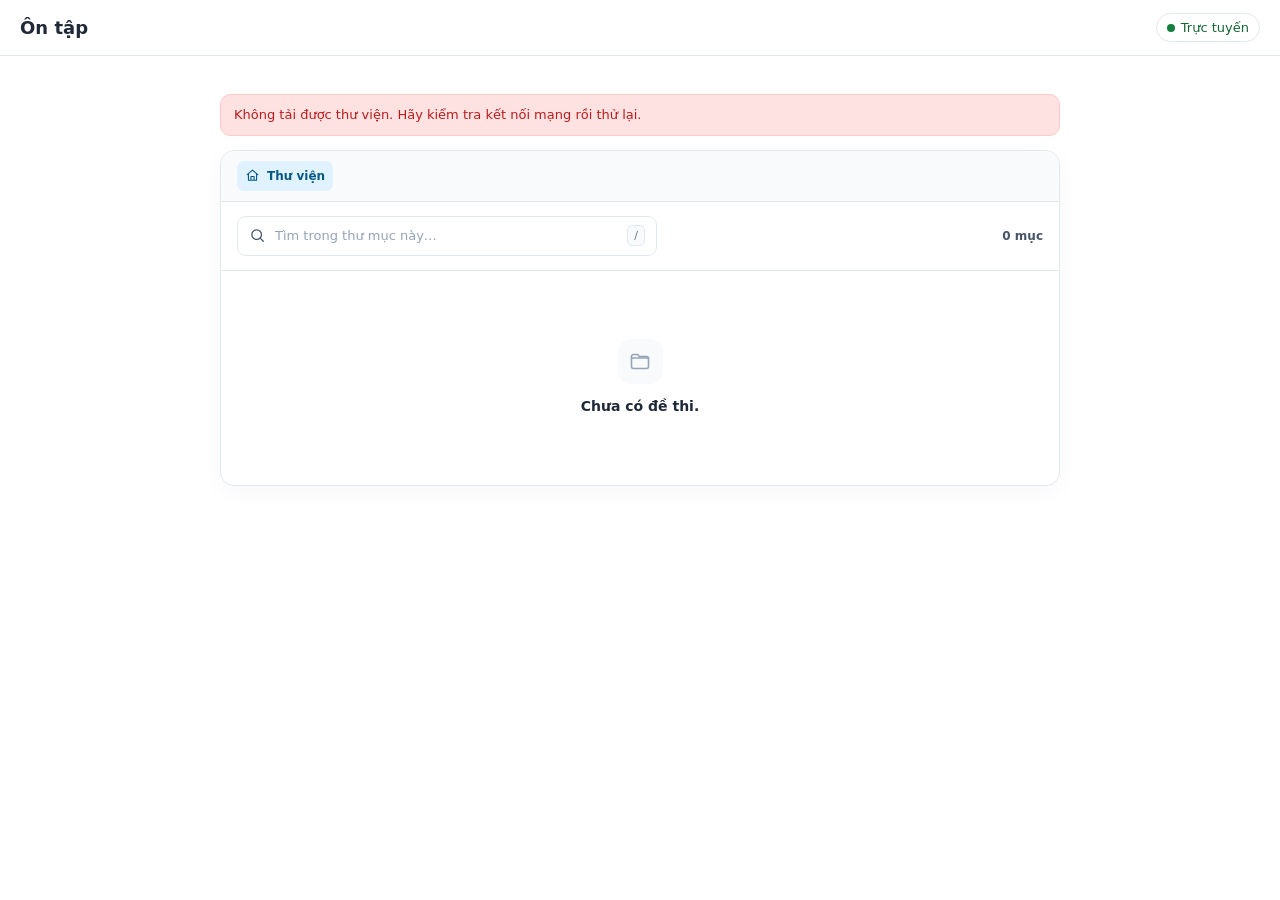
<file: index.html>
<!DOCTYPE html>
<html lang="vi">
<head>
  <meta charset="UTF-8">
  <meta name="viewport" content="width=device-width, initial-scale=1, maximum-scale=1, user-scalable=no, viewport-fit=cover">
  <meta name="theme-color" content="#0ea5e9">
  <meta name="description" content="Thư viện đề ôn tập được sắp xếp theo thư mục.">
  <title>Ôn tập</title>
  <link rel="manifest" href="./manifest.json">
  <link rel="icon" href="./icons/icon.svg" type="image/svg+xml">
  <link rel="stylesheet" href="./css/style.css">
</head>
<body>
  <header class="app-header">
    <h1>Ôn tập</h1>
    <div id="net-status" class="net-status">
      <span class="dot"></span>
      <span class="label">...</span>
    </div>
  </header>

  <main class="menu-main">
    <div id="menu-message" class="message hidden" role="status" aria-live="polite"></div>

    <section class="library-browser" aria-label="Thư viện đề ôn tập">
      <nav id="breadcrumbs" class="breadcrumbs" aria-label="Vị trí hiện tại"></nav>

      <div class="library-toolbar">
        <label class="library-search" for="folder-search">
          <svg viewBox="0 0 24 24" aria-hidden="true">
            <circle cx="10.8" cy="10.8" r="6.8"></circle>
            <path d="m16 16 4.2 4.2"></path>
          </svg>
          <input id="folder-search" type="search" autocomplete="off" placeholder="Tìm trong thư mục này…" aria-label="Tìm thư mục hoặc đề">
          <kbd>/</kbd>
        </label>
        <div class="library-summary" aria-live="polite">
          <span id="folder-item-count">0 mục</span>
        </div>
      </div>

      <ul id="exam-list" class="exam-list" aria-label="Nội dung thư mục"></ul>
    </section>
  </main>

  <script>
    if ('serviceWorker' in navigator) {
      navigator.serviceWorker.register('./sw.js').catch(e => console.warn('SW:', e));
    }
  </script>
  <script type="module" src="./js/app.js"></script>
</body>
</html>
</file>
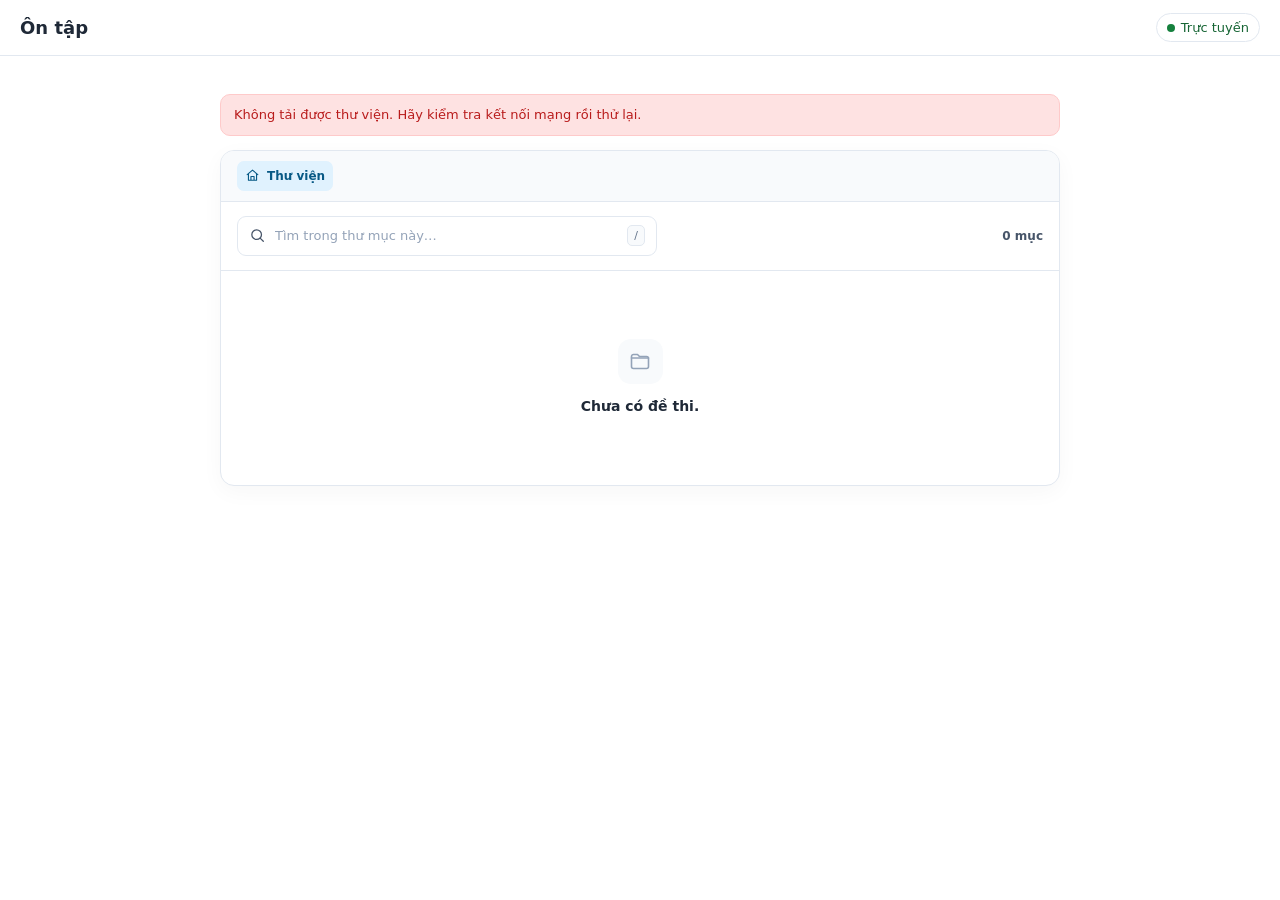
<file: exam.html>
<!DOCTYPE html>
<html lang="vi">
<head>
  <meta charset="UTF-8">
  <meta name="viewport" content="width=device-width, initial-scale=1, maximum-scale=1, user-scalable=no, viewport-fit=cover">
  <meta name="theme-color" content="#0ea5e9">
  <title>Làm bài</title>
  <link rel="manifest" href="./manifest.json">
  <link rel="icon" href="./icons/icon.svg" type="image/svg+xml">
  <link rel="stylesheet" href="./css/style.css">
</head>
<body class="exam-body">
  <header class="exam-header">
    <a class="back-btn" href="./index.html">← Menu</a>
    <h1 id="exam-title">Đang tải...</h1>
    <div id="net-status" class="net-status">
      <span class="dot"></span>
      <span class="label"></span>
    </div>
  </header>

  <div class="exam-layout">
    <section class="pdf-pane">
      <div class="pdf-toolbar">
        <button class="ptbtn" id="zoom-out" title="Thu nhỏ">−</button>
        <span class="zoom-label" id="zoom-label">100%</span>
        <button class="ptbtn" id="zoom-in" title="Phóng to">+</button>
        <button class="ptbtn" id="zoom-reset" title="Reset zoom">↺</button>

      </div>
      <div id="pdf-container" class="pdf-container">
        <div id="pdf-zoom-wrap" class="pdf-zoom-wrap"><div id="pdf-zoom-content" class="pdf-zoom-content"></div></div>
      </div>
    </section>

    <aside class="answer-pane">
      <div class="answer-progress-wrap">
        <div class="answer-progress-meta">
          <span id="progress-text">Đã làm 0/0 câu</span>
          <span id="progress-percent">0%</span>
        </div>
        <div
          id="answer-progress"
          class="answer-progress"
          role="progressbar"
          aria-label="Tiến độ làm bài"
          aria-valuemin="0"
          aria-valuemax="0"
          aria-valuenow="0"
          aria-valuetext="Chưa có câu trả lời"
        >
          <div id="answer-progress-fill" class="answer-progress-fill"></div>
        </div>
      </div>
      <div class="answer-list" id="answer-list"></div>
      <div class="answer-footer">
        <button class="btn btn-primary" id="submit-btn" type="button">Nộp bài</button>
        <div class="review-actions" id="review-actions">
          <button class="btn btn-secondary retry-action" type="button">Làm lại</button>
          <a class="btn btn-primary" href="./index.html">Về menu</a>
        </div>
      </div>
    </aside>
  </div>

  <div class="question-picker-overlay hidden" id="question-picker" role="dialog" aria-modal="true" aria-labelledby="question-picker-title">
    <section class="question-picker-card">
      <div class="question-picker-header">
        <h2 id="question-picker-title">Chọn câu</h2>
        <button class="question-picker-close" id="close-question-picker" type="button" aria-label="Đóng">×</button>
      </div>
      <div class="question-picker-list" id="question-picker-list"></div>
      <p class="question-picker-legend"><span class="legend-dot answered"></span> Đã trả lời</p>
    </section>
  </div>

  <div class="loading-overlay" id="loading-overlay">
    <div class="spinner"></div>
    <p id="loading-text">Đang tải đề...</p>
  </div>

  <div class="result-overlay hidden" id="result-overlay">
    <div class="result-card">
      <h2>Kết quả</h2>
      <p class="result-score" id="result-score">0 / 0</p>
      <p class="result-detail" id="result-detail"></p>
      <div class="result-actions">
        <button class="btn btn-secondary" id="result-review-btn" type="button">Xem bài làm</button>
        <button class="btn btn-secondary retry-action" type="button">Làm lại</button>
        <a class="btn btn-primary" href="./index.html">Về menu</a>
      </div>
    </div>
  </div>

  <script>
    if ('serviceWorker' in navigator) {
      navigator.serviceWorker.register('./sw.js').catch(e => console.warn('SW:', e));
    }
  </script>
  <script src="./pdfjs/pdf.min.js"></script>
  <script type="module" src="./js/exam.js"></script>
</body>
</html>
</file>
<file: css/style.css>
:root {
  --bg: #ffffff;
  --bg-soft: #f8fafc;
  --bg-accent: #e0f2fe;
  --text: #1f2937;
  --text-muted: #475569;
  --border: #e2e8f0;
  --primary: #0369a1;
  --primary-dark: #075985;
  --red: #b91c1c;
  --red-bg: #fee2e2;
  --yellow: #92400e;
  --yellow-bg: #fef3c7;
  --green: #15803d;
  --green-bg: #dcfce7;
  --green-dark: #166534;
}

* { box-sizing: border-box; }
html, body { margin: 0; padding: 0; height: 100%; }
body {
  font-family: system-ui, -apple-system, "Segoe UI", Roboto, sans-serif;
  background: var(--bg);
  color: var(--text);
  font-size: 15px;
  line-height: 1.5;
}
a { color: inherit; text-decoration: none; }
button { font: inherit; cursor: pointer; }
button:focus-visible,
a:focus-visible,
input:focus-visible {
  outline: 3px solid var(--primary);
  outline-offset: 2px;
}
.hidden { display: none !important; }

/* ---------- Header ---------- */
.app-header, .exam-header {
  display: flex;
  align-items: center;
  gap: 16px;
  padding: 12px 20px;
  border-bottom: 1px solid var(--border);
  height: 56px;
  background: var(--bg);
}
.app-header h1, .exam-header h1 {
  font-size: 18px;
  font-weight: 600;
  margin: 0;
  flex: 1;
}
.exam-header h1 { font-size: 16px; }
.back-btn {
  color: var(--primary);
  font-weight: 500;
  padding: 6px 10px;
  border-radius: 6px;
}
.back-btn:hover { background: var(--bg-accent); }

.net-status {
  display: inline-flex;
  align-items: center;
  gap: 6px;
  font-size: 13px;
  color: var(--text-muted);
  padding: 4px 10px;
  border-radius: 999px;
  border: 1px solid var(--border);
}
.net-status .dot {
  width: 8px; height: 8px; border-radius: 50%;
  background: var(--text-muted);
}
.net-status.online .dot { background: var(--green); }
.net-status.offline .dot { background: var(--red); }
.net-status.online { color: var(--green-dark); }
.net-status.offline { color: var(--red); }

/* ---------- Menu ---------- */
.menu-main {
  max-width: 720px;
  margin: 0 auto;
  padding: 24px 20px 60px;
}
.message {
  color: var(--text-muted);
  font-size: 14px;
  margin-bottom: 16px;
  min-height: 20px;
}
.exam-list { list-style: none; padding: 0; margin: 0; }
.exam-item {
  display: flex;
  align-items: center;
  gap: 12px;
  padding: 14px 16px;
  border: 1px solid var(--border);
  border-radius: 10px;
  margin-bottom: 10px;
  background: var(--bg);
  transition: border-color .15s;
}
.exam-item:hover { border-color: var(--primary); }
.exam-name {
  flex: 1;
  font-weight: 500;
  color: var(--text);
  word-break: break-word;
}
.exam-name:hover { color: var(--primary); }
.exam-name-disabled { color: var(--text-muted); cursor: not-allowed; }
.exam-name-disabled:hover { color: var(--text-muted); }
.exam-status {
  flex-shrink: 0;
  padding: 4px 7px;
  border-radius: 999px;
  background: var(--green-bg);
  color: var(--green-dark);
  font-size: 11px;
  font-weight: 600;
  white-space: nowrap;
}
.exam-status.unavailable {
  background: var(--yellow-bg);
  color: var(--yellow);
}
.exam-actions { display: flex; gap: 8px; flex-shrink: 0; }
.exam-list .empty {
  text-align: center;
  color: var(--text-muted);
  padding: 40px 0;
}

/* ---------- Buttons ---------- */
.btn {
  display: inline-flex;
  align-items: center;
  justify-content: center;
  padding: 8px 16px;
  border-radius: 8px;
  border: 1px solid transparent;
  font-size: 14px;
  font-weight: 500;
  line-height: 1;
  transition: background .15s;
}
.btn-primary {
  background: var(--primary);
  color: #ffffff;
  border-color: var(--primary);
}
.btn-primary:hover:not(:disabled) { background: var(--primary-dark); }
.btn-primary:disabled { opacity: .5; cursor: not-allowed; }
.btn-secondary {
  background: var(--bg);
  color: var(--text);
  border-color: var(--border);
}
.btn-secondary:hover { background: var(--bg-soft); }
.btn-danger {
  background: var(--bg);
  color: var(--red);
  border-color: var(--border);
}
.btn-danger:hover { background: var(--red-bg); border-color: var(--red); }

/* ---------- Exam layout ---------- */
.exam-body { display: flex; flex-direction: column; height: 100vh; overflow: hidden; }
.exam-layout {
  display: flex;
  flex: 1;
  min-height: 0;
}
.pdf-pane {
  flex: 1;
  min-width: 0;
  background: var(--bg-soft);
  display: flex;
  flex-direction: column;
  overflow: hidden;
}
.pdf-toolbar {
  display: flex;
  align-items: center;
  gap: 4px;
  padding: 6px 8px;
  border-bottom: 1px solid var(--border);
  background: var(--bg);
  flex-shrink: 0;
  flex-wrap: wrap;
}
.ptbtn {
  width: 32px;
  height: 32px;
  border: 1px solid var(--border);
  border-radius: 6px;
  background: var(--bg);
  color: var(--text);
  font-size: 14px;
  padding: 0;
  display: inline-flex;
  align-items: center;
  justify-content: center;
  cursor: pointer;
  font-weight: 600;
}
.ptbtn:hover { background: var(--bg-soft); }
.ptbtn.active {
  background: var(--primary);
  color: #fff;
  border-color: var(--primary);
}
.zoom-label {
  font-size: 12px;
  min-width: 44px;
  text-align: center;
  color: var(--text-muted);
  font-weight: 600;
}
.pt-sep {
  width: 1px;
  height: 20px;
  background: var(--border);
  margin: 0 4px;
}
.pdf-container {
  flex: 1;
  overflow: auto;
  min-height: 0;
  background: var(--bg-soft);
  touch-action: pan-x pan-y;
  -webkit-overflow-scrolling: touch;
}

@media (hover: hover) and (pointer: fine) {
  .pdf-container { cursor: grab; }
  .pdf-container.is-panning { cursor: grabbing; user-select: none; }
  .pdf-container.is-panning * { user-select: none !important; }
}
.pdf-zoom-wrap {
  position: relative;
  min-width: 100%;
  box-sizing: border-box;
}
.pdf-zoom-content {
  position: absolute;
  top: 0;
  left: 0;
  display: flex;
  flex-direction: column;
  align-items: center;
  gap: 12px;
  padding: 12px;
  box-sizing: border-box;
  transform-origin: top left;
  will-change: transform;
}
.pdf-page-wrapper {
  position: relative;
  flex: 0 0 auto;
  width: calc(100% - 24px);
  max-width: 900px;
}
.pdf-page {
  display: block;
  width: 100%;
  height: auto;
  background: #fff;
  box-shadow: 0 1px 3px rgba(0,0,0,0.08);
  border-radius: 4px;
}
.pdf-page-placeholder {
  width: 100%;
  height: 100%;
  min-height: 96px;
  display: flex;
  align-items: center;
  justify-content: center;
  padding: 12px;
  color: var(--text-muted);
  background: #fff;
  border: 1px solid var(--border);
  border-radius: 4px;
  font-size: 13px;
}
.pdf-page-wrapper > .pdf-page-placeholder {
  position: absolute;
  inset: 0;
}
.pdf-loading {
  padding: 32px 16px;
  text-align: center;
  color: var(--text-muted);
  font-size: 14px;
}
.pdf-pane iframe {
  width: 100%; height: 100%; border: none; display: block;
}
.answer-pane {
  width: 400px;
  border-left: 1px solid var(--border);
  display: flex;
  flex-direction: column;
  min-height: 0;
  background: var(--bg);
}
.answer-progress-wrap {
  flex-shrink: 0;
  padding: 12px 16px 10px;
  background: var(--bg);
  border-bottom: 1px solid var(--border);
}
.answer-progress-meta {
  display: flex;
  align-items: center;
  justify-content: space-between;
  gap: 8px;
  margin-bottom: 7px;
  color: var(--text-muted);
  font-size: 12px;
  font-weight: 600;
}
#progress-percent { color: var(--primary-dark); font-variant-numeric: tabular-nums; }
.answer-progress {
  width: 100%;
  height: 6px;
  overflow: hidden;
  background: #e2e8f0;
  border-radius: 999px;
}
.answer-progress-fill {
  width: 0;
  height: 100%;
  background: var(--primary);
  border-radius: inherit;
  transition: width .18s ease;
}
.answer-list {
  flex: 1;
  overflow-y: auto;
  padding: 16px;
}
.answer-list::-webkit-scrollbar { width: 8px; }
.answer-list::-webkit-scrollbar-thumb { background: #cbd5e1; border-radius: 4px; }
.answer-list::-webkit-scrollbar-track { background: transparent; }

.section-header {
  font-weight: 600;
  color: var(--primary-dark);
  font-size: 14px;
  margin: 20px 0 10px;
  padding-bottom: 6px;
  border-bottom: 1px solid var(--bg-accent);
}
.section-header:first-child { margin-top: 0; }
.section-tag { display: none; }

.question-block {
  padding: 12px;
  border: 1px solid var(--border);
  border-radius: 8px;
  margin-bottom: 12px;
  background: var(--bg);
}
.question-label {
  font-weight: 600;
  font-size: 14px;
  margin-bottom: 10px;
  color: var(--text);
}

/* ABCD */
.options { display: flex; gap: 8px; flex-wrap: wrap; }
.abcd-options .option-btn {
  flex: 1;
  min-width: 48px;
  padding: 10px 0;
  text-align: center;
  border: 2px solid var(--border);
  border-radius: 8px;
  background: var(--bg);
  font-weight: 600;
  color: var(--text);
}
.abcd-options .option-btn:hover { border-color: var(--primary); }
.abcd-options .option-btn.selected {
  background: var(--primary);
  color: #fff;
  border-color: var(--primary);
}

/* DS */
.ds-options { gap: 8px; }
.ds-btn {
  flex: 1;
  min-width: 48px;
  height: 48px;
  border: 2px solid var(--border);
  border-radius: 8px;
  background: var(--bg);
  font-weight: 600;
  color: var(--text-muted);
  position: relative;
}
.ds-btn[data-state="d"] { background: var(--green); color: #fff; border-color: var(--green); }
.ds-btn[data-state="s"] { background: var(--red); color: #fff; border-color: var(--red); }
.ds-btn[data-state="n"] { background: var(--bg); color: var(--text-muted); }

/* TLN */
.tln-inputs { display: flex; gap: 8px; }
.tln-box {
  width: 100%;
  max-width: 56px;
  height: 48px;
  text-align: center;
  font-size: 18px;
  font-weight: 600;
  border: 2px solid var(--border);
  border-radius: 8px;
  background: var(--bg);
  color: var(--text);
}
.tln-box:focus {
  border-color: var(--primary);
  background: var(--bg-accent);
}
.tln-single-input {
  width: 100%;
  max-width: none;
  min-width: 0;
  padding: 0 12px;
  text-align: left;
  font-size: 16px;
  font-weight: 500;
}

/* Footer */
.answer-footer {
  border-top: 1px solid var(--border);
  padding: 12px 16px;
  display: flex;
  flex-direction: column;
  gap: 8px;
  background: var(--bg);
}
.answer-footer .btn { width: 100%; }
.mobile-nav {
  display: none;
  align-items: center;
  gap: 8px;
}

/* JS refreshes this class on initial load and after returning from background. */
body.mobile-layout:not(.mode-review) .mobile-nav { display: flex; }
body.mobile-layout.mode-review .mobile-nav { display: none !important; }

.question-controls { min-width: 0; }
.nav-btn {
  width: 40px; height: 40px;
  border: 1px solid var(--border);
  border-radius: 8px;
  background: var(--bg);
  font-size: 20px;
  font-weight: 600;
  color: var(--primary);
}
.nav-btn:disabled { opacity: .3; cursor: not-allowed; }
.nav-info {
  text-align: center;
  font-size: 12px;
  color: var(--text-muted);
}
.question-nav { gap: 3px; flex: 0 0 auto; }
.question-nav .nav-btn {
  width: 40px;
  min-width: 40px;
  height: 40px;
  font-size: 22px;
  border-radius: 8px;
}
.question-nav .q-index {
  width: 66px;
  min-width: 66px;
  height: 40px;
  padding: 0 3px;
  border: 1px solid var(--border);
  border-radius: 8px;
  background: var(--bg);
  color: var(--primary-dark);
  font-size: 12px;
  font-weight: 700;
  white-space: nowrap;
}
.question-picker-overlay {
  position: fixed;
  inset: 0;
  z-index: 120;
  display: flex;
  align-items: center;
  justify-content: center;
  padding: 16px;
  background: rgba(15, 23, 42, .48);
}
.question-picker-card {
  width: min(100%, 440px);
  max-height: min(78dvh, 680px);
  display: flex;
  flex-direction: column;
  gap: 12px;
  padding: 16px;
  background: var(--bg);
  border: 1px solid var(--border);
  border-radius: 14px;
  box-shadow: 0 20px 55px rgba(15, 23, 42, .25);
}
.question-picker-header {
  display: flex;
  align-items: center;
  justify-content: space-between;
  gap: 12px;
}
.question-picker-header h2 { margin: 0; font-size: 16px; }
.question-picker-close {
  width: 32px;
  height: 32px;
  border: 1px solid var(--border);
  border-radius: 8px;
  background: var(--bg);
  color: var(--text);
  font-size: 22px;
  line-height: 1;
}
.question-picker-list {
  display: grid;
  grid-template-columns: repeat(2, minmax(0, 1fr));
  gap: 7px;
  overflow: auto;
  overscroll-behavior: contain;
  min-height: 0;
}
.question-picker-item {
  min-width: 0;
  min-height: 42px;
  display: grid;
  grid-template-columns: 26px minmax(0, 1fr);
  grid-template-rows: auto auto;
  align-items: center;
  column-gap: 8px;
  padding: 6px 8px;
  text-align: left;
  border: 1px solid var(--border);
  border-radius: 8px;
  background: var(--bg);
  color: var(--text);
}
.question-picker-item.current {
  border-color: var(--primary);
  background: var(--bg-accent);
}
.question-picker-number {
  grid-row: 1 / span 2;
  display: flex;
  align-items: center;
  justify-content: center;
  width: 26px;
  height: 26px;
  border-radius: 7px;
  background: var(--bg-soft);
  font-size: 12px;
  font-weight: 700;
}
.question-picker-item.answered .question-picker-number {
  background: var(--green-bg);
  color: var(--green-dark);
}
.question-picker-label { min-width: 0; font-size: 12px; font-weight: 600; }
.question-picker-section { min-width: 0; font-size: 10px; color: var(--text-muted); }
.question-picker-legend {
  display: flex;
  align-items: center;
  gap: 7px;
  margin: 0;
  color: var(--text-muted);
  font-size: 12px;
}
.legend-dot {
  display: inline-block;
  width: 9px;
  height: 9px;
  border-radius: 50%;
  background: var(--green);
}
@media (min-width: 901px) {
  .question-picker-overlay { padding: 24px; }
}
.review-actions {
  display: none;
  gap: 8px;
}
.review-actions .btn { flex: 1; width: auto; }

/* ---------- Review state ---------- */
body.mode-review .abcd-options .option-btn,
body.mode-review .ds-btn { cursor: default; }

.option-btn.correct {
  background: var(--green) !important;
  color: #fff !important;
  border-color: var(--green) !important;
}
.option-btn.incorrect {
  background: var(--red-bg) !important;
  color: var(--red) !important;
  border-color: var(--red) !important;
  text-decoration: line-through;
}
.ds-btn.unanswered {
  background: var(--bg) !important;
  color: var(--text-muted) !important;
  border-color: var(--border) !important;
}
.correct-marker {
  display: inline-block;
  margin-left: 4px;
  padding: 0 4px;
  font-size: 11px;
  font-weight: 700;
  background: var(--green);
  color: #fff;
  border-radius: 3px;
  vertical-align: middle;
}
.review-note {
  width: 100%;
  color: var(--red);
  font-weight: 500;
  font-size: 13px;
  margin-bottom: 6px;
}
.tln-review { display: flex; flex-direction: column; gap: 6px; }
.tln-value {
  padding: 6px 12px;
  border-radius: 6px;
  font-family: ui-monospace, monospace;
  font-size: 16px;
  display: inline-block;
  align-self: flex-start;
}
.tln-value.correct { background: var(--green-bg); color: var(--green-dark); }
.tln-value.incorrect {
  background: var(--red-bg);
  color: var(--red);
  text-decoration: line-through;
}

/* ---------- Result overlay ---------- */
.result-overlay {
  position: fixed;
  inset: 0;
  background: rgba(15, 23, 42, 0.5);
  display: flex;
  align-items: center;
  justify-content: center;
  z-index: 100;
  padding: 16px;
}
.result-card {
  background: var(--bg);
  border-radius: 14px;
  padding: 28px 24px;
  max-width: 380px;
  width: 100%;
  text-align: center;
}
.result-card h2 { margin: 0 0 16px; font-size: 18px; }
.result-score {
  font-size: 44px;
  font-weight: 700;
  margin: 0 0 8px;
}
.result-score.result-red { color: var(--red); }
.result-score.result-yellow { color: var(--yellow); }
.result-score.result-green { color: var(--green); }
.result-detail {
  color: var(--text-muted);
  font-size: 14px;
  margin: 0 0 22px;
}
.result-actions {
  display: flex;
  flex-direction: column;
  gap: 8px;
}

/* ---------- Loading ---------- */
.loading-overlay {
  position: fixed;
  inset: 0;
  background: rgba(255, 255, 255, 0.95);
  display: flex;
  flex-direction: column;
  align-items: center;
  justify-content: center;
  gap: 16px;
  z-index: 50;
  padding: 24px;
  text-align: center;
}
.spinner {
  width: 40px; height: 40px;
  border: 4px solid var(--bg-accent);
  border-top-color: var(--primary);
  border-radius: 50%;
  animation: spin 0.8s linear infinite;
}
@keyframes spin { to { transform: rotate(360deg); } }
#loading-text { color: var(--text-muted); font-size: 14px; max-width: 320px; }

/* ---------- Responsive ---------- */
@media (max-width: 900px) {
  /* Keep submit available in a stable corner independent of the answer footer. */
  body:not(.mode-review) #submit-btn {
    position: fixed;
    top: calc(env(safe-area-inset-top, 0px) + 100px);
    right: calc(env(safe-area-inset-right, 0px) + 10px);
    z-index: 40;
    width: auto !important;
    min-height: 38px;
    padding: 9px 13px;
    box-shadow: 0 4px 14px rgba(15, 23, 42, 0.18);
  }
  body.mode-review #submit-btn { display: none !important; }

  .exam-body {
    height: 100dvh;
    overflow: hidden;
  }
  .exam-layout {
    flex: 1;
    flex-direction: column;
    min-height: 0;
    overflow: hidden;
  }
  .pdf-pane {
    flex: 1;
    min-height: 160px;
  }
  .pdf-zoom-content { padding: 6px; gap: 6px; }
  .pdf-page-wrapper { width: calc(100% - 12px); max-width: 100%; }
  .pdf-toolbar { padding: 4px 6px; gap: 3px; }
  .ptbtn { width: 30px; height: 30px; font-size: 13px; }
  .zoom-label { min-width: 40px; font-size: 11px; }
  .answer-pane {
    flex: 0 0 auto;
    max-height: 55dvh;
    min-height: 0;
    border-left: none;
    border-top: 1px solid var(--border);
    overflow: hidden;
    display: flex;
    flex-direction: column;
  }
  .answer-list {
    flex: 1;
    min-height: 0;
    overflow-y: auto;
    padding: 4px;
  }
  .answer-footer {
    flex-shrink: 0;
    padding: 6px 6px;
    padding-bottom: max(6px, env(safe-area-inset-bottom));
    background: var(--bg);
    border-top: 1px solid var(--border);
  }
  .question-block {
    padding: 8px;
    margin-bottom: 6px;
  }
  .question-controls {
    display: flex;
    align-items: center;
    gap: 5px;
  }
  .question-controls > .options,
  .question-controls > .tln-inputs {
    flex: 1 1 auto;
    min-width: 0;
    flex-wrap: nowrap;
    gap: 4px;
  }
  .question-controls .option-btn {
    flex: 1 1 0;
    min-width: 0;
    padding-left: 0;
    padding-right: 0;
  }
  .question-controls .tln-box {
    flex: 1 1 0;
    min-width: 0;
    max-width: none;
  }
  .question-controls .question-nav { flex: 0 0 auto; }
  .question-label {
    font-size: 13px;
    margin-bottom: 6px;
  }
  .abcd-options .option-btn {
    padding: 8px 0;
    min-width: 40px;
  }
  .ds-btn {
    height: 40px;
    min-width: 40px;
  }
  .tln-box {
    height: 40px;
    max-width: 48px;
  }
  .section-header { display: none; }
  .section-tag {
    display: inline;
    font-size: 11px;
    color: var(--text-muted);
    margin-left: 6px;
    font-weight: 400;
  }
  body:not(.mode-review) .question-block:not(.current) { display: none; }
  body:not(.mode-review) .question-block.current .section-header { display: block; }
  body.mode-review .question-block { display: block !important; }
  body.mode-review .section-header { display: block; }
  body.mode-review .pdf-pane { flex: 0 0 30dvh; }
  body.mode-review .answer-pane { flex: 1; max-height: none; }
  body.mode-review .exam-layout { overflow: hidden; }

  .mobile-nav { display: flex; }
  .pdf-container { padding: 6px; }
  .pdf-page { max-width: 100%; }
}


/* ---------- Refined micro-interactions ---------- */
button,
.btn,
.back-btn {
  -webkit-tap-highlight-color: transparent;
  transition:
    transform .12s ease,
    background-color .16s ease,
    border-color .16s ease,
    color .16s ease,
    box-shadow .16s ease;
}
button:active:not(:disabled),
.btn:active:not(:disabled),
.back-btn:active {
  transform: scale(.975);
}
@media (hover: hover) and (pointer: fine) {
  .btn:not(:disabled):hover,
  .ptbtn:not(:disabled):hover,
  .option-btn:not(:disabled):hover,
  .question-picker-item:hover,
  .question-picker-close:hover {
    transform: translateY(-1px);
  }
}
.abcd-options .option-btn.selected {
  box-shadow: 0 2px 8px rgba(3, 105, 161, .16);
}
.ds-btn[data-state="d"],
.ds-btn[data-state="s"] {
  box-shadow: 0 2px 8px rgba(15, 23, 42, .12);
}
.question-picker-item {
  transition:
    transform .12s ease,
    background-color .16s ease,
    border-color .16s ease,
    box-shadow .16s ease;
}
.question-picker-item.current {
  box-shadow: 0 0 0 2px rgba(3, 105, 161, .08);
}
.result-card {
  box-shadow: 0 20px 55px rgba(15, 23, 42, .2);
}

/* ---------- Modal entrance and exit ---------- */
.question-picker-overlay.is-opening,
.result-overlay.is-opening {
  animation: overlay-fade-in .18s ease both;
}
.question-picker-overlay.is-closing,
.result-overlay.is-closing {
  animation: overlay-fade-out .16s ease both;
}
.question-picker-overlay.is-opening .question-picker-card,
.result-overlay.is-opening .result-card {
  animation: dialog-enter .22s cubic-bezier(.2, .75, .25, 1) both;
}
.question-picker-overlay.is-closing .question-picker-card,
.result-overlay.is-closing .result-card {
  animation: dialog-exit .15s ease both;
}
@keyframes overlay-fade-in {
  from { opacity: 0; }
  to { opacity: 1; }
}
@keyframes overlay-fade-out {
  from { opacity: 1; }
  to { opacity: 0; }
}
@keyframes dialog-enter {
  from { opacity: 0; transform: translateY(10px) scale(.98); }
  to { opacity: 1; transform: translateY(0) scale(1); }
}
@keyframes dialog-exit {
  from { opacity: 1; transform: translateY(0) scale(1); }
  to { opacity: 0; transform: translateY(5px) scale(.985); }
}

/* ---------- Current-question transition ---------- */
@keyframes question-enter {
  from { opacity: .35; transform: translateY(5px); }
  to { opacity: 1; transform: translateY(0); }
}
@media (max-width: 900px) {
  body.mobile-layout:not(.mode-review) .question-block.question-enter {
    animation: question-enter .17s ease-out both;
  }
}

/* ---------- PDF page skeleton ---------- */
.pdf-page-placeholder {
  display: flex;
  flex-direction: column;
  align-items: center;
  justify-content: flex-start;
  gap: 8px;
  overflow: hidden;
  padding: 8% 7% 42px;
  background: #fff;
  color: var(--text-muted);
}
.pdf-skeleton-sheet {
  width: 100%;
  display: flex;
  flex-direction: column;
  align-items: flex-start;
  gap: clamp(5px, 1.2%, 10px);
}
.pdf-skeleton-bar,
.pdf-skeleton-line,
.pdf-skeleton-figure {
  position: relative;
  display: block;
  flex: 0 0 auto;
  overflow: hidden;
  border-radius: 4px;
  background: #e8edf3;
}
.pdf-skeleton-bar::after,
.pdf-skeleton-line::after,
.pdf-skeleton-figure::after {
  content: "";
  position: absolute;
  inset: 0;
  transform: translateX(-100%);
  background: linear-gradient(90deg, transparent, rgba(255, 255, 255, .78), transparent);
  animation: skeleton-shimmer 1.25s ease-in-out infinite;
}
.pdf-skeleton-heading {
  width: 54%;
  height: clamp(8px, 1.3vw, 16px);
  margin-bottom: 3px;
}
.pdf-skeleton-subheading {
  width: 34%;
  height: clamp(5px, .8vw, 10px);
  margin-bottom: 4%;
}
.pdf-skeleton-figure {
  width: 100%;
  height: 22%;
  min-height: 44px;
  margin-bottom: 3%;
  background: #eef2f7;
}
.pdf-skeleton-line {
  height: clamp(4px, .7vw, 8px);
  min-height: 4px;
}
.pdf-skeleton-label {
  position: absolute;
  left: 8px;
  right: 8px;
  bottom: 12px;
  color: #64748b;
  text-align: center;
  font-size: 11px;
}
@keyframes skeleton-shimmer {
  100% { transform: translateX(100%); }
}

/* Respect system accessibility settings and avoid motion overload. */
@media (prefers-reduced-motion: reduce) {
  *,
  *::before,
  *::after {
    scroll-behavior: auto !important;
    animation-duration: .01ms !important;
    animation-iteration-count: 1 !important;
    transition-duration: .01ms !important;
  }
}


/* ---------- Exam library browser ---------- */
.menu-main {
  width: 100%;
  max-width: 880px;
  margin: 0 auto;
  padding: clamp(22px, 4vw, 38px) 20px 56px;
}

.message.hidden { display: none; }
.message:not(.hidden) {
  min-height: 0;
  margin: 0 0 14px;
  padding: 10px 13px;
  border: 1px solid var(--border);
  border-radius: 10px;
  background: var(--bg-soft);
  font-size: 13px;
}
.message-info {
  color: var(--text-muted);
}
.message-warning {
  color: var(--yellow);
  background: var(--yellow-bg) !important;
  border-color: #fde68a !important;
}
.message-success {
  color: var(--green-dark);
  background: var(--green-bg) !important;
  border-color: #bbf7d0 !important;
}
.message-error {
  color: var(--red);
  background: var(--red-bg) !important;
  border-color: #fecaca !important;
}

.library-browser {
  overflow: hidden;
  border: 1px solid var(--border);
  border-radius: 14px;
  background: var(--bg);
  box-shadow: 0 6px 22px rgba(15, 23, 42, .035);
}

.breadcrumbs {
  min-height: 50px;
  display: flex;
  align-items: center;
  flex-wrap: wrap;
  gap: 5px;
  padding: 10px 16px;
  background: var(--bg-soft);
  border-bottom: 1px solid var(--border);
}

.breadcrumb-link,
.breadcrumb-current {
  min-width: 0;
  display: inline-flex;
  align-items: center;
  gap: 7px;
  padding: 5px 7px;
  border: 1px solid transparent;
  border-radius: 7px;
  color: var(--text-muted);
  font-size: 12px;
  font-weight: 550;
  overflow-wrap: anywhere;
}

.breadcrumb-link {
  background: transparent;
  cursor: pointer;
}

.breadcrumb-link:hover {
  color: var(--primary);
  background: var(--bg-accent);
}

.breadcrumb-current {
  color: var(--primary-dark);
  background: var(--bg-accent);
  font-weight: 700;
}

.breadcrumb-home {
  width: 15px;
  height: 15px;
  display: inline-flex;
  flex: 0 0 auto;
}

.breadcrumb-separator {
  width: 14px;
  height: 14px;
  display: inline-flex;
  color: #94a3b8;
  flex: 0 0 auto;
}

.breadcrumb-home svg,
.breadcrumb-separator svg {
  width: 100%;
  height: 100%;
  fill: none;
  stroke: currentColor;
  stroke-width: 1.8;
  stroke-linecap: round;
  stroke-linejoin: round;
}

.library-toolbar {
  display: flex;
  align-items: center;
  justify-content: space-between;
  gap: 14px;
  padding: 14px 16px;
  border-bottom: 1px solid var(--border);
}

.library-search {
  min-width: 0;
  width: min(100%, 420px);
  min-height: 40px;
  display: flex;
  align-items: center;
  gap: 9px;
  padding: 0 11px;
  border: 1px solid var(--border);
  border-radius: 9px;
  background: var(--bg);
  color: var(--text-muted);
  transition: border-color .16s ease, box-shadow .16s ease;
}

.library-search:focus-within {
  border-color: var(--primary);
  box-shadow: 0 0 0 3px rgba(3, 105, 161, .09);
}

.library-search > svg {
  width: 17px;
  height: 17px;
  flex: 0 0 auto;
  fill: none;
  stroke: currentColor;
  stroke-width: 1.8;
  stroke-linecap: round;
}

.library-search input {
  flex: 1;
  min-width: 0;
  height: 36px;
  padding: 0;
  border: 0;
  outline: 0;
  background: transparent;
  color: var(--text);
  font: inherit;
  font-size: 13px;
}

.library-search input:focus-visible { outline: none; }

.library-search input::placeholder {
  color: #94a3b8;
}

.library-search kbd {
  padding: 1px 6px;
  border: 1px solid var(--border);
  border-radius: 5px;
  background: var(--bg-soft);
  color: #64748b;
  font-family: inherit;
  font-size: 11px;
  line-height: 1.6;
}

.library-summary {
  flex: 0 0 auto;
  color: var(--text-muted);
  font-size: 12px;
  font-weight: 600;
  font-variant-numeric: tabular-nums;
  white-space: nowrap;
}

.exam-list {
  display: flex;
  flex-direction: column;
  gap: 8px;
  margin: 0;
  padding: 12px;
  list-style: none;
}

.exam-item.entry-item {
  display: flex;
  align-items: stretch;
  gap: 0;
  min-width: 0;
  margin: 0;
  padding: 0;
  overflow: hidden;
  border: 1px solid var(--border);
  border-radius: 11px;
  background: var(--bg);
  transition: border-color .16s ease, box-shadow .16s ease, background .16s ease;
}

.exam-item.entry-item:hover {
  border-color: #bfdbfe;
  box-shadow: 0 4px 14px rgba(15, 23, 42, .045);
}

.entry-main {
  flex: 1;
  min-width: 0;
  display: flex;
  align-items: center;
  gap: 13px;
  padding: 13px 14px;
  border: 0;
  border-radius: 0;
  background: transparent;
  color: var(--text);
  text-align: left;
  text-decoration: none;
  cursor: pointer;
}

.entry-main:hover {
  background: #fbfdff;
  color: var(--text);
}

.entry-main-disabled,
.entry-main-disabled:hover {
  color: var(--text-muted);
  background: transparent;
  cursor: not-allowed;
}

.entry-icon {
  width: 43px;
  height: 43px;
  display: inline-flex;
  align-items: center;
  justify-content: center;
  flex: 0 0 auto;
  border-radius: 11px;
}

.entry-icon svg {
  width: 23px;
  height: 23px;
  fill: none;
  stroke: currentColor;
  stroke-width: 1.65;
  stroke-linecap: round;
  stroke-linejoin: round;
}

.folder-icon {
  color: #a16207;
  background: #fef3c7;
}

.exam-icon {
  color: var(--primary);
  background: var(--bg-accent);
}

.entry-copy {
  min-width: 0;
  display: flex;
  flex-direction: column;
  gap: 3px;
}

.entry-title {
  color: var(--text);
  font-size: 14px;
  font-weight: 650;
  line-height: 1.35;
  overflow-wrap: anywhere;
}

.entry-main:hover .entry-title { color: var(--primary-dark); }

.entry-main-disabled .entry-title { color: var(--text-muted); }

.entry-subtitle {
  color: var(--text-muted);
  font-size: 12px;
  line-height: 1.4;
  overflow-wrap: anywhere;
}

.entry-trailing {
  display: flex;
  align-items: center;
  justify-content: flex-end;
  gap: 9px;
  flex: 0 0 auto;
  padding: 0 13px 0 5px;
}

.entry-chevron {
  width: 19px;
  height: 19px;
  display: inline-flex;
  color: #94a3b8;
  transition: color .15s ease, transform .15s ease;
}

.entry-chevron svg {
  width: 100%;
  height: 100%;
  fill: none;
  stroke: currentColor;
  stroke-width: 1.9;
  stroke-linecap: round;
  stroke-linejoin: round;
}

.entry-item:hover .entry-chevron {
  color: var(--primary);
  transform: translateX(2px);
}

.entry-status {
  display: inline-flex;
  align-items: center;
  justify-content: center;
  min-height: 25px;
  padding: 4px 8px;
  border-radius: 999px;
  font-size: 11px;
  font-weight: 650;
  line-height: 1;
  white-space: nowrap;
}

.status-downloaded {
  color: var(--green-dark);
  background: var(--green-bg);
}

.status-pending {
  color: #64748b;
  background: #f1f5f9;
}

.status-unavailable {
  color: var(--yellow);
  background: var(--yellow-bg);
}

.entry-action {
  min-width: 48px;
  min-height: 31px;
  display: inline-flex;
  align-items: center;
  justify-content: center;
  padding: 6px 10px;
  border: 1px solid var(--border);
  border-radius: 7px;
  background: var(--bg);
  color: var(--text-muted);
  font-size: 12px;
  font-weight: 650;
  line-height: 1;
}

.entry-action-download {
  border-color: #bae6fd;
  background: #f0f9ff;
  color: var(--primary-dark);
}

.entry-action-download:hover:not(:disabled) {
  border-color: var(--primary);
  background: var(--bg-accent);
}

.entry-action-remove:hover:not(:disabled) {
  border-color: #fecaca;
  background: var(--red-bg);
  color: var(--red);
}

.entry-action:disabled {
  opacity: .48;
  cursor: not-allowed;
}

.empty-state {
  min-height: 190px;
  display: flex;
  flex-direction: column;
  align-items: center;
  justify-content: center;
  gap: 8px;
  padding: 26px 20px;
  color: var(--text-muted);
  text-align: center;
}

.empty-state-icon {
  width: 45px;
  height: 45px;
  display: inline-flex;
  align-items: center;
  justify-content: center;
  margin-bottom: 4px;
  border-radius: 13px;
  background: var(--bg-soft);
  color: #94a3b8;
}

.empty-state-icon svg {
  width: 24px;
  height: 24px;
  fill: none;
  stroke: currentColor;
  stroke-width: 1.6;
  stroke-linecap: round;
  stroke-linejoin: round;
}

.empty-state strong {
  color: var(--text);
  font-size: 14px;
  font-weight: 650;
}

.empty-state > span:last-child {
  font-size: 12px;
}

@media (max-width: 600px) {
  .menu-main {
    padding: 23px 12px 32px;
  }

  .library-browser {
    border-radius: 12px;
  }

  .breadcrumbs {
    gap: 3px;
    padding: 9px 8px;
  }

  .breadcrumb-link,
  .breadcrumb-current {
    gap: 5px;
    padding: 5px 6px;
    font-size: 11px;
  }

  .library-toolbar {
    align-items: stretch;
    flex-direction: column;
    gap: 8px;
    padding: 11px 10px;
  }

  .library-search {
    width: 100%;
    min-height: 41px;
  }

  .library-search kbd { display: none; }

  .library-summary {
    padding-left: 2px;
    font-size: 11px;
  }

  .exam-list {
    gap: 7px;
    padding: 8px;
  }

  .exam-item.entry-item {
    border-radius: 10px;
  }

  .entry-main {
    gap: 10px;
    padding: 11px 9px;
  }

  .entry-icon {
    width: 38px;
    height: 38px;
    border-radius: 10px;
  }

  .entry-icon svg {
    width: 21px;
    height: 21px;
  }

  .entry-title { font-size: 13px; }
  .entry-subtitle { font-size: 11px; }

  .entry-trailing {
    gap: 5px;
    padding: 0 7px 0 0;
  }

  .entry-status {
    min-height: 22px;
    padding: 4px 6px;
    font-size: 10px;
  }

  .entry-action {
    min-width: 40px;
    min-height: 29px;
    padding: 5px 7px;
    font-size: 11px;
  }
}

@media (max-width: 370px) {
  .entry-status { display: none; }
  .entry-main { gap: 8px; padding-left: 7px; }
  .entry-trailing { padding-right: 6px; }
}


/* ---------- Compact question picker ---------- */
.question-picker-list {
  grid-template-columns: repeat(6, minmax(0, 1fr));
  align-content: start;
  gap: 7px;
}
.question-picker-divider {
  grid-column: 1 / -1;
  display: flex;
  align-items: center;
  gap: 10px;
  min-width: 0;
  margin: 7px 2px 1px;
  color: var(--text-muted);
  font-size: 11px;
  font-weight: 700;
  line-height: 1.3;
}
.question-picker-divider::before,
.question-picker-divider::after {
  content: "";
  flex: 1 1 auto;
  min-width: 12px;
  height: 1px;
  background: var(--border);
}
.question-picker-divider span {
  max-width: 80%;
  overflow: hidden;
  text-overflow: ellipsis;
  white-space: nowrap;
}
.question-picker-item {
  min-height: 42px;
  display: flex;
  align-items: center;
  justify-content: center;
  padding: 6px;
  border-radius: 9px;
  text-align: center;
  font-size: 13px;
  font-weight: 650;
}
.question-picker-number {
  width: auto;
  height: auto;
  grid-row: auto;
  border-radius: 0;
  background: transparent;
  font-size: inherit;
  line-height: 1.2;
}
.question-picker-item.answered {
  border-color: #bbf7d0;
  background: var(--green-bg);
  color: var(--green-dark);
}
.question-picker-item.answered .question-picker-number {
  background: transparent;
  color: inherit;
}
.question-picker-item.current,
.question-picker-item.current.answered {
  border-color: var(--primary);
  background: var(--bg-accent);
  color: var(--primary-dark);
  box-shadow: inset 0 0 0 1px var(--primary);
}
.question-picker-item:focus-visible {
  outline: 2px solid var(--primary);
  outline-offset: 2px;
}

@media (max-width: 900px) {
  .question-picker-overlay {
    align-items: flex-end;
    padding: 8px 8px calc(8px + env(safe-area-inset-bottom, 0px));
  }
  .question-picker-card {
    width: 100%;
    max-width: 560px;
    max-height: min(72dvh, 620px);
    gap: 10px;
    padding: 14px 13px calc(12px + env(safe-area-inset-bottom, 0px));
    border-radius: 16px 16px 12px 12px;
  }
  .question-picker-header h2 {
    font-size: 15px;
  }
  .question-picker-list {
    grid-template-columns: repeat(6, minmax(0, 1fr));
    gap: 7px;
    padding: 2px 2px 6px;
    -webkit-overflow-scrolling: touch;
  }
  .question-picker-divider {
    margin-top: 8px;
    font-size: 11px;
  }
  .question-picker-item {
    min-height: 42px;
    border-radius: 9px;
    font-size: 13px;
    touch-action: manipulation;
  }
}
</file>
